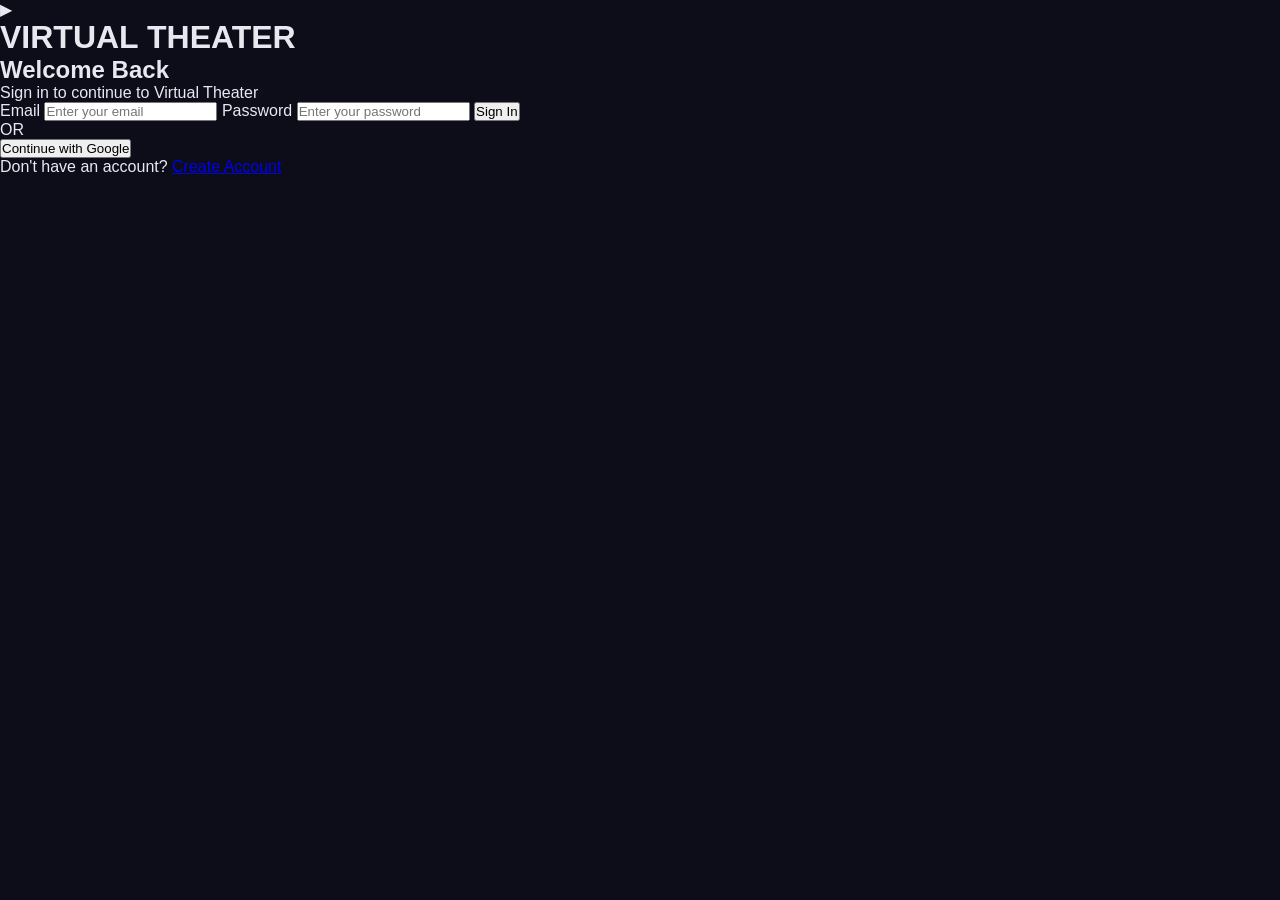
<file: login.html>
<!DOCTYPE html>
<html lang="en">
<head>
    <meta charset="UTF-8">
    <meta name="viewport" content="width=device-width, initial-scale=1.0">
    <title>Sign In | Virtual Theater</title>
    <link rel="stylesheet" href="style.css">
</head>

<body>

    <div class="auth-page">

        <div class="auth-box">

            <div class="auth-logo">
                <div class="auth-icon">▶</div>
                <h1>VIRTUAL THEATER</h1>
            </div>

            <h2>Welcome Back</h2>
            <p>Sign in to continue to Virtual Theater</p>

            <form id="loginForm">

                <label>Email</label>
                <input
                    type="email"
                    id="email"
                    placeholder="Enter your email"
                    required
                >

                <label>Password</label>
                <input
                    type="password"
                    id="password"
                    placeholder="Enter your password"
                    required
                >

                <button type="submit" class="auth-button">
                    Sign In
                </button>

            </form>

            <div class="auth-divider">
                <span>OR</span>
            </div>

            <button class="google-button" type="button">
                Continue with Google
            </button>

            <p class="auth-switch">
                Don't have an account?
                <a href="#" id="createAccount">
                    Create Account
                </a>
            </p>

        </div>

    </div>

    <script src="script.js"></script>

</body>
</html>
</file>
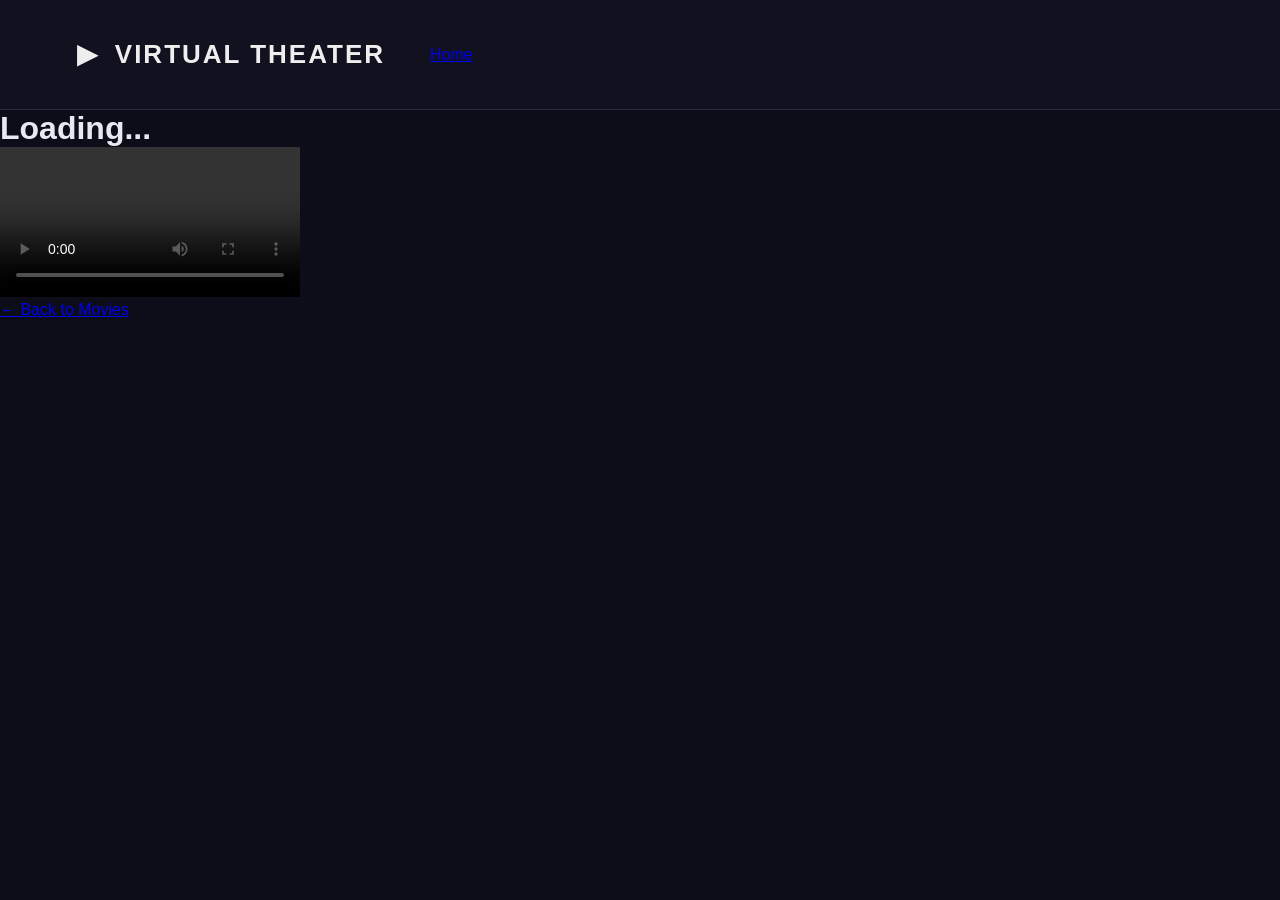
<file: player.html>
<!DOCTYPE html>
<html lang="en">

<head>

    <meta charset="UTF-8">

    <meta
        name="viewport"
        content="width=device-width, initial-scale=1.0"
    >

    <title>Watch | Virtual Theater</title>

    <link rel="stylesheet" href="style.css">

</head>


<body>

<header class="navbar">

    <a href="index.html" class="logo">
        <span>▶</span>
        VIRTUAL THEATER
    </a>

    <nav>
        <a href="index.html">Home</a>
    </nav>

</header>


<main class="player-container">

    <h1 id="playerTitle">
        Loading...
    </h1>


    <div class="video-wrapper">

        <video
            id="moviePlayer"
            controls
        >
            Your browser does not support video playback.
        </video>

    </div>


    <a
        href="index.html"
        class="secondary-btn back-player"
    >
        ← Back to Movies
    </a>

</main>


<script src="script.js"></script>

</body>
</html>
</file>
<file: style.css>
/* =========================
   GLOBAL
========================= */

* {
    box-sizing: border-box;
    margin: 0;
    padding: 0;
}

html {
    scroll-behavior: smooth;
}

body {
    background: #0d0d19;
    color: #e8e8f0;
    font-family: Arial, Helvetica, sans-serif;
    overflow-x: hidden;
}


/* =========================
   NAVBAR
========================= */

.navbar {
    width: 100%;
    min-height: 110px;

    display: flex;
    align-items: center;

    gap: 45px;

    padding: 20px 6%;

    background: #11111f;

    border-bottom: 1px solid #29293d;

    position: relative;
    z-index: 100;
}


.logo {
    display: flex;
    align-items: center;

    gap: 16px;

    text-decoration: none;

    color: #eeeeee;

    font-size: 26px;
    font-weight: bold;

    letter-spacing: 2px;

    white-space: nowrap;
}


.logo-icon {
    width: 58px;
    height: 58px;

    display: flex;
    align-items: center;
    justify-content: center;

    background: linear-gradient(
        135deg,
        #8a63ff,
        #4e38bb
    );

    border-radius: 14px;

    font-size: 22px;

    color: white;
}


.nav-links {
    display: flex;

    align-items: center;

    gap: 35px;
}


.nav-links a {
    text-decoration: none;

    color: #bcbccc;

    font-size: 17px;

    transition: 0.25s;
}


.nav-links a:hover {
    color: #9d7bff;
}


.active-nav {
    color: #c0a7ff !important;
}


/* NAVBAR RIGHT */

.navbar-right {
    margin-left: auto;

    display: flex;
    align-items: center;

    gap: 15px;
}


#search {
    width: 290px;

    padding: 16px 20px;

    background: #181827;

    border: 1px solid #343450;

    border-radius: 30px;

    color: white;

    outline: none;

    font-size: 15px;
}


#search:focus {
    border-color: #7856df;
}


.sign-in-btn {
    padding: 14px 25px;

    border: none;

    border-radius: 30px;

    background: linear-gradient(
        135deg,
        #8c65ff,
        #5939c6
    );

    color: white;

    font-size: 15px;

    font-weight: bold;

    cursor: pointer;

    transition: 0.25s;

    white-space: nowrap;
}


.sign-in-btn:hover {
    transform: translateY(-2px);

    box-shadow:
        0 10px 25px
        rgba(123, 87, 255, 0.35);
}


/* =========================
   HERO
========================= */

.hero {
    min-height: 690px;

    display: grid;

    grid-template-columns:
        1fr
        1fr;

    align-items: center;

    gap: 70px;

    padding:
        70px
        7%;

    background:
        linear-gradient(
            90deg,
            #0d0d19 0%,
            #11101f 50%,
            #292344 100%
        );
}


/* HERO CONTENT */

.hero-content {
    max-width: 650px;
}


.hero-tag {
    display: inline-block;

    padding:
        13px
        22px;

    border:
        1px solid
        #4e3b80;

    border-radius: 30px;

    color: #cfc8e8;

    font-size: 14px;

    letter-spacing: 1px;

    margin-bottom: 35px;
}


.hero h1 {
    font-size: clamp(
        65px,
        7vw,
        115px
    );

    line-height: 0.95;

    letter-spacing: 4px;

    margin-bottom: 35px;

    color: #f1f1f5;
}


.hero-content p {
    max-width: 680px;

    color: #b8b8c6;

    font-size: 20px;

    line-height: 1.8;

    margin-bottom: 30px;
}


/* HERO FEATURES */

.hero-features {
    display: flex;

    flex-wrap: wrap;

    gap: 14px;

    margin-bottom: 28px;
}


.hero-features span {
    color: #d1cfdb;

    font-size: 15px;
}


/* BROWSE BUTTON */

.browse-btn {
    display: inline-block;

    padding:
        19px
        42px;

    background:
        linear-gradient(
            135deg,
            #8b64ff,
            #5839c2
        );

    color: white;

    text-decoration: none;

    border-radius: 35px;

    font-size: 19px;

    font-weight: bold;

    transition: 0.25s;
}


.browse-btn:hover {
    transform: translateY(-3px);

    box-shadow:
        0 12px 30px
        rgba(116, 77, 255, 0.4);
}


/* =========================
   POSTER SLIDER
========================= */

.hero-poster-slider {
    width: 100%;

    max-width: 440px;

    height: 600px;

    margin-left: auto;

    position: relative;

    display: flex;

    align-items: center;

    justify-content: center;
}


.poster-track {
    width: 100%;
    height: 100%;

    position: relative;

    overflow: hidden;

    border-radius: 24px;

    background: #161625;

    border:
        1px solid
        #373050;
}


/* SLIDES */

.slide {
    width: 100%;
    height: 100%;

    position: absolute;

    top: 0;
    left: 0;

    opacity: 0;

    transition:
        opacity 0.5s ease;

    pointer-events: none;
}


.slide.active {
    opacity: 1;

    pointer-events: auto;
}


.slide img {
    width: 100%;
    height: 100%;

    display: block;

    object-fit: cover;
}


/* TITLE OVER IMAGE */

.slide-title {
    position: absolute;

    bottom: 0;
    left: 0;

    width: 100%;

    padding:
        50px
        25px
        25px;

    background:
        linear-gradient(
            transparent,
            rgba(0, 0, 0, 0.9)
        );

    color: white;

    font-size: 22px;

    font-weight: bold;
}


/* SLIDER BUTTONS */

.slider-btn {
    position: absolute;

    width: 55px;
    height: 55px;

    border-radius: 50%;

    border:
        1px solid
        #3b3852;

    background: #171725;

    color: white;

    font-size: 28px;

    cursor: pointer;

    z-index: 10;

    transition: 0.2s;
}


.slider-btn:hover {
    background: #6747cf;
}


.prev-btn {
    left: -80px;
}


.next-btn {
    right: -80px;
}


/* DOTS */

.slider-dots {
    position: absolute;

    bottom: -30px;

    left: 50%;

    transform:
        translateX(-50%);

    display: flex;

    gap: 8px;
}


.slider-dot {
    width: 9px;
    height: 9px;

    border-radius: 50%;

    background: #555568;

    cursor: pointer;

    transition: 0.25s;
}


.slider-dot.active {
    width: 25px;

    border-radius: 10px;

    background: #8965ff;
}


/* =========================
   MOVIES SECTION
========================= */

.movies-section {
    padding:
        100px
        7%;

    background: #0d0d19;
}


.section-heading {
    display: flex;

    justify-content: space-between;

    align-items: end;

    margin-bottom: 45px;
}


.small-title {
    color: #8968ff;

    letter-spacing: 2px;

    font-size: 13px;

    margin-bottom: 8px;
}


.section-heading h2 {
    font-size: 42px;

    color: white;
}


.collection-text {
    color: #9e9eae;
}


/* =========================
   MOVIE GRID
========================= */

.movie-grid {
    display: grid;

    grid-template-columns:
        repeat(
            auto-fit,
            minmax(250px, 1fr)
        );

    gap: 28px;
}


/* MOVIE CARD */

.movie-card {
    background: #1a1a2b;

    border:
        1px solid
        #2b2b42;

    border-radius: 18px;

    overflow: hidden;

    display: flex;

    flex-direction: column;

    min-height: 500px;

    cursor: pointer;

    transition:
        transform 0.25s,
        border-color 0.25s,
        box-shadow 0.25s;
}


.movie-card:hover {
    transform:
        translateY(-8px);

    border-color: #7256c9;

    box-shadow:
        0 15px 35px
        rgba(0, 0, 0, 0.35);
}


/* POSTER */

.movie-card img {
    width: 100%;

    height: 330px;

    object-fit: cover;

    display: block;

    flex-shrink: 0;
}


/* MOVIE INFO */

.movie-info {
    padding: 18px;

    flex: 1;

    display: flex;

    flex-direction: column;
}


/* TITLE */

.movie-title {
    min-height: 58px;

    margin-bottom: 10px;

    color: white;

    font-size: 21px;

    line-height: 1.3;
}


/* META */

.movie-meta {
    display: flex;

    justify-content: space-between;

    align-items: center;

    color: #b6b6c4;

    margin-bottom: 10px;
}


.movie-rating {
    color: #d8d3e6;
}


.movie-rating span {
    color: #ffd94d;
}


/* GENRE */

.movie-genre {
    color: #d0d0da;

    line-height: 1.5;

    padding-bottom: 5px;
}


/* =========================
   FOOTER
========================= */

footer {
    padding:
        50px
        7%;

    background: #11111d;

    border-top:
        1px solid
        #29293c;

    display: flex;

    justify-content: space-between;

    align-items: center;

    gap: 20px;

    color: #a8a8b5;
}


footer strong {
    color: white;

    font-size: 18px;
}


footer div p {
    margin-top: 8px;
}


/* =========================
   LOGIN MODAL
========================= */

.login-modal {
    display: none;

    position: fixed;

    inset: 0;

    z-index: 9999;

    background:
        rgba(0, 0, 0, 0.75);

    justify-content: center;

    align-items: center;

    padding: 20px;
}


.login-modal.show {
    display: flex;
}


.login-box {
    width: 100%;

    max-width: 420px;

    position: relative;

    padding: 38px;

    border-radius: 22px;

    background: #171729;

    border:
        1px solid
        #493b78;

    box-shadow:
        0 25px 70px
        rgba(0, 0, 0, 0.6);
}


.login-box h2 {
    color: white;

    margin-bottom: 10px;

    font-size: 30px;
}


.login-subtitle {
    color: #aaaabd;

    margin-bottom: 28px;
}


/* LOGIN LABEL */

.login-box label {
    display: block;

    color: #d8d8e2;

    margin-bottom: 8px;

    font-size: 14px;
}


/* LOGIN INPUT */

.login-box input {
    width: 100%;

    padding: 15px;

    margin-bottom: 20px;

    border-radius: 10px;

    border:
        1px solid
        #383850;

    background: #10101d;

    color: white;

    outline: none;

    font-size: 15px;
}


.login-box input:focus {
    border-color: #7655d5;
}


/* SUBMIT */

.login-submit {
    width: 100%;

    padding: 15px;

    border: none;

    border-radius: 12px;

    background:
        linear-gradient(
            135deg,
            #8b64ff,
            #593bc5
        );

    color: white;

    font-size: 16px;

    font-weight: bold;

    cursor: pointer;
}


/* CLOSE BUTTON */

.close-login {
    position: absolute;

    top: 12px;
    right: 18px;

    background: transparent;

    border: none;

    color: white;

    font-size: 32px;

    cursor: pointer;
}


/* MESSAGE */

#loginMessage {
    text-align: center;

    margin-top: 18px;

    color: #7ee787;

    min-height: 20px;
}


/* =========================
   RESPONSIVE
========================= */

@media (max-width: 1100px) {

    .hero {
        grid-template-columns: 1fr;

        text-align: center;
    }


    .hero-content {
        margin: auto;
    }


    .hero-poster-slider {
        margin: auto;
    }


    .hero-features {
        justify-content: center;
    }


    .prev-btn {
        left: -20px;
    }


    .next-btn {
        right: -20px;
    }


    .navbar {
        flex-wrap: wrap;
    }


    .navbar-right {
        margin-left: 0;
    }

}


@media (max-width: 700px) {

    .navbar {
        gap: 20px;

        padding: 20px;
    }


    .logo span {
        font-size: 18px;
    }


    .nav-links {
        gap: 15px;
    }


    #search {
        width: 180px;
    }


    .hero {
        padding: 60px 25px;
    }


    .hero h1 {
        font-size: 65px;
    }


    .hero-poster-slider {
        height: 500px;
    }


    .section-heading {
        flex-direction: column;

        align-items: start;

        gap: 15px;
    }


    footer {
        flex-direction: column;

        align-items: start;
    }

}
</file>
